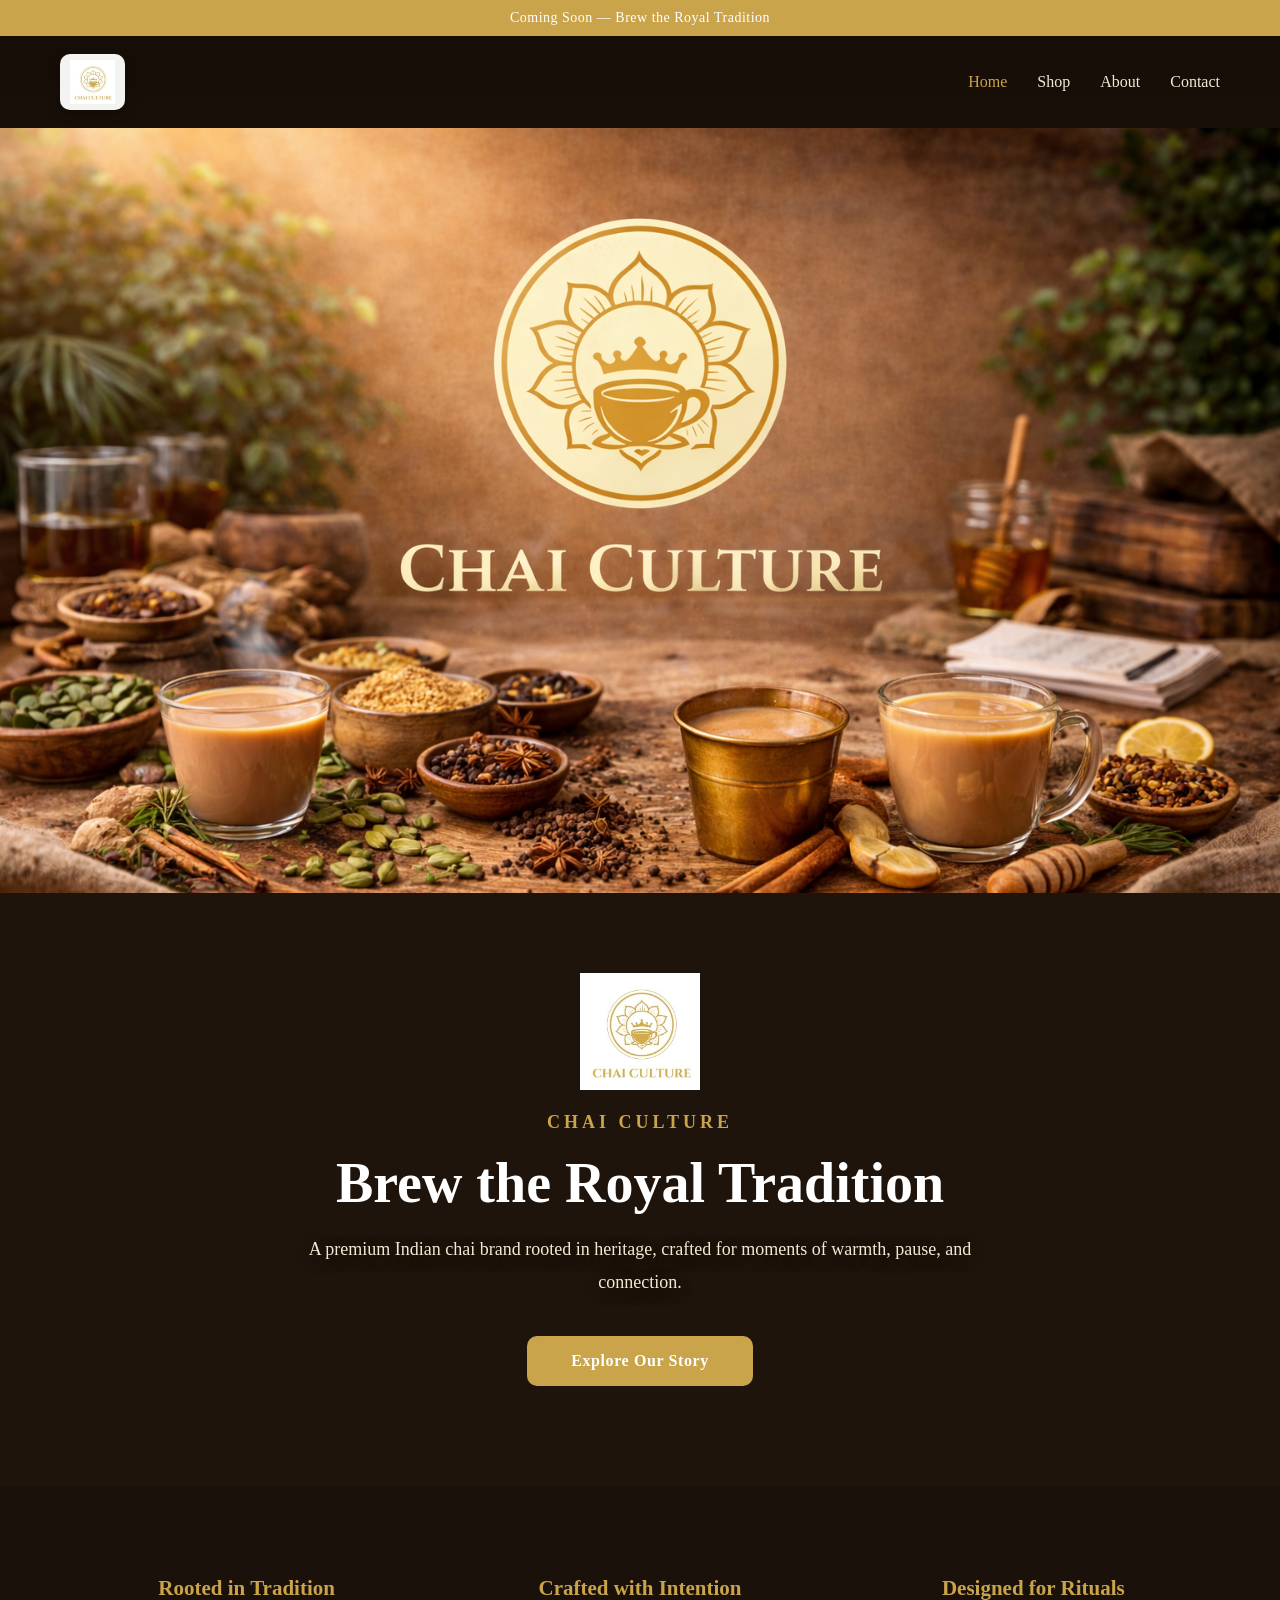
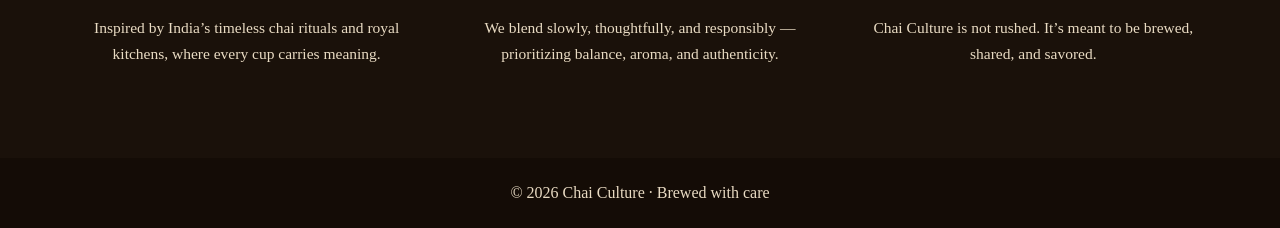
<file: index.html>
<!DOCTYPE html>
<html lang="en">
<head>
  <meta charset="UTF-8">
  <meta name="viewport" content="width=device-width, initial-scale=1.0">
  <title>Chai Culture | Brew the Royal Tradition</title>
  <link rel="stylesheet" href="style.css">
</head>

<body class="home-page">

<!-- Top Banner -->
<div class="top-banner">
  Coming Soon — Brew the Royal Tradition
</div>

<!-- Header -->
<header class="site-header overlay-header">
  <img src="images/logo.jpg" class="logo" alt="Chai Culture Logo">
  <nav>
    <a class="active" href="index.html">Home</a>
    <a href="shop.html">Shop</a>
    <a href="about.html">About</a>
    <a href="contact.html">Contact</a>
  </nav>
</header>

<!-- HERO IMAGE ONLY -->
<section class="home-hero-image"></section>

<!-- HERO CONTENT BELOW IMAGE -->
<section class="home-hero-content">
  <img src="images/logo.jpg" alt="Chai Culture Logo" class="hero-logo">

  <h2 class="brand-name">CHAI CULTURE</h2>

  <h1>Brew the Royal Tradition</h1>

  <p class="hero-tagline">
    A premium Indian chai brand rooted in heritage,  
    crafted for moments of warmth, pause, and connection.
  </p>

  <a href="about.html" class="primary-btn">
    Explore Our Story
  </a>
</section>

<!-- VALUES -->
<section class="home-values">
  <div class="value">
    <h3>Rooted in Tradition</h3>
    <p>
      Inspired by India’s timeless chai rituals and royal kitchens,
      where every cup carries meaning.
    </p>
  </div>

  <div class="value">
    <h3>Crafted with Intention</h3>
    <p>
      We blend slowly, thoughtfully, and responsibly —
      prioritizing balance, aroma, and authenticity.
    </p>
  </div>

  <div class="value">
    <h3>Designed for Rituals</h3>
    <p>
      Chai Culture is not rushed.
      It’s meant to be brewed, shared, and savored.
    </p>
  </div>
</section>

<footer class="overlay-footer">
  © 2026 Chai Culture · Brewed with care
</footer>

</body>
</html>
</file>
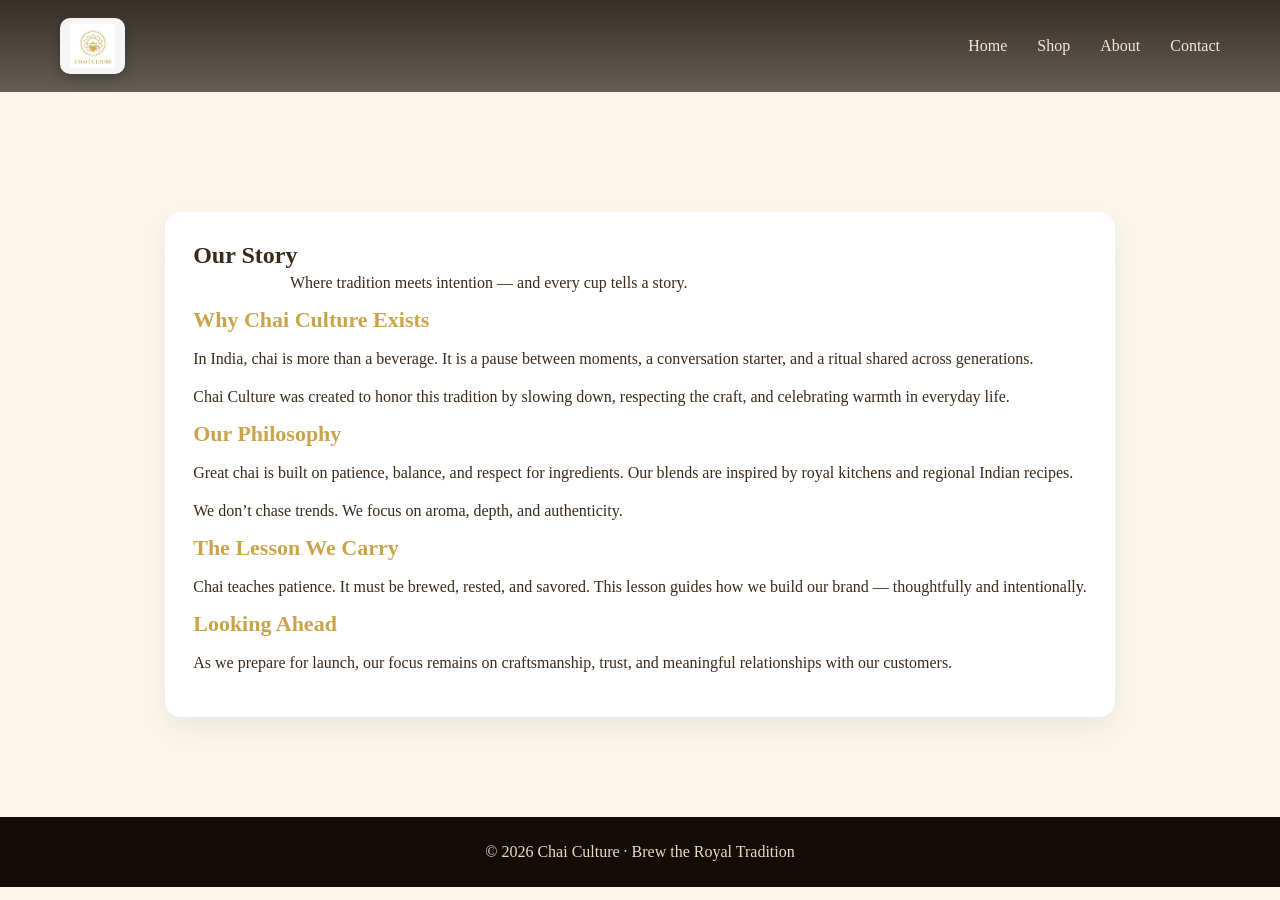
<file: about.html>
<!DOCTYPE html>
<html lang="en">
<head>
  <meta charset="UTF-8">
  <meta name="viewport" content="width=device-width, initial-scale=1.0">
  <title>About | Chai Culture</title>
  <link rel="stylesheet" href="style.css">
</head>

<body class="about-page">

<header class="site-header">
 <img src="images/logo.jpg" class="logo" alt="Chai Culture Logo">

  <nav>
    <a href="index.html">Home</a>
    <a href="shop.html">Shop</a>
    <a href="about.html">About</a>
    <a href="contact.html">Contact</a>
  </nav>
</header>


<section class="about-section">
  <div class="about-card">

    <h1>Our Story</h1>
    <p class="about-tagline">
      Where tradition meets intention — and every cup tells a story.
    </p>

    <h2>Why Chai Culture Exists</h2>
    <p>
      In India, chai is more than a beverage. It is a pause between moments,
      a conversation starter, and a ritual shared across generations.
    </p>
    <p>
      Chai Culture was created to honor this tradition by slowing down,
      respecting the craft, and celebrating warmth in everyday life.
    </p>

    <h2>Our Philosophy</h2>
    <p>
      Great chai is built on patience, balance, and respect for ingredients.
      Our blends are inspired by royal kitchens and regional Indian recipes.
    </p>
    <p>
      We don’t chase trends. We focus on aroma, depth, and authenticity.
    </p>

    <h2>The Lesson We Carry</h2>
    <p>
      Chai teaches patience. It must be brewed, rested, and savored.
      This lesson guides how we build our brand — thoughtfully and intentionally.
    </p>

    <h2>Looking Ahead</h2>
    <p>
      As we prepare for launch, our focus remains on craftsmanship,
      trust, and meaningful relationships with our customers.
    </p>

  </div>
</section>

<footer class="overlay-footer">
  © 2026 Chai Culture · Brew the Royal Tradition
</footer>

</body>
</html>
</file>
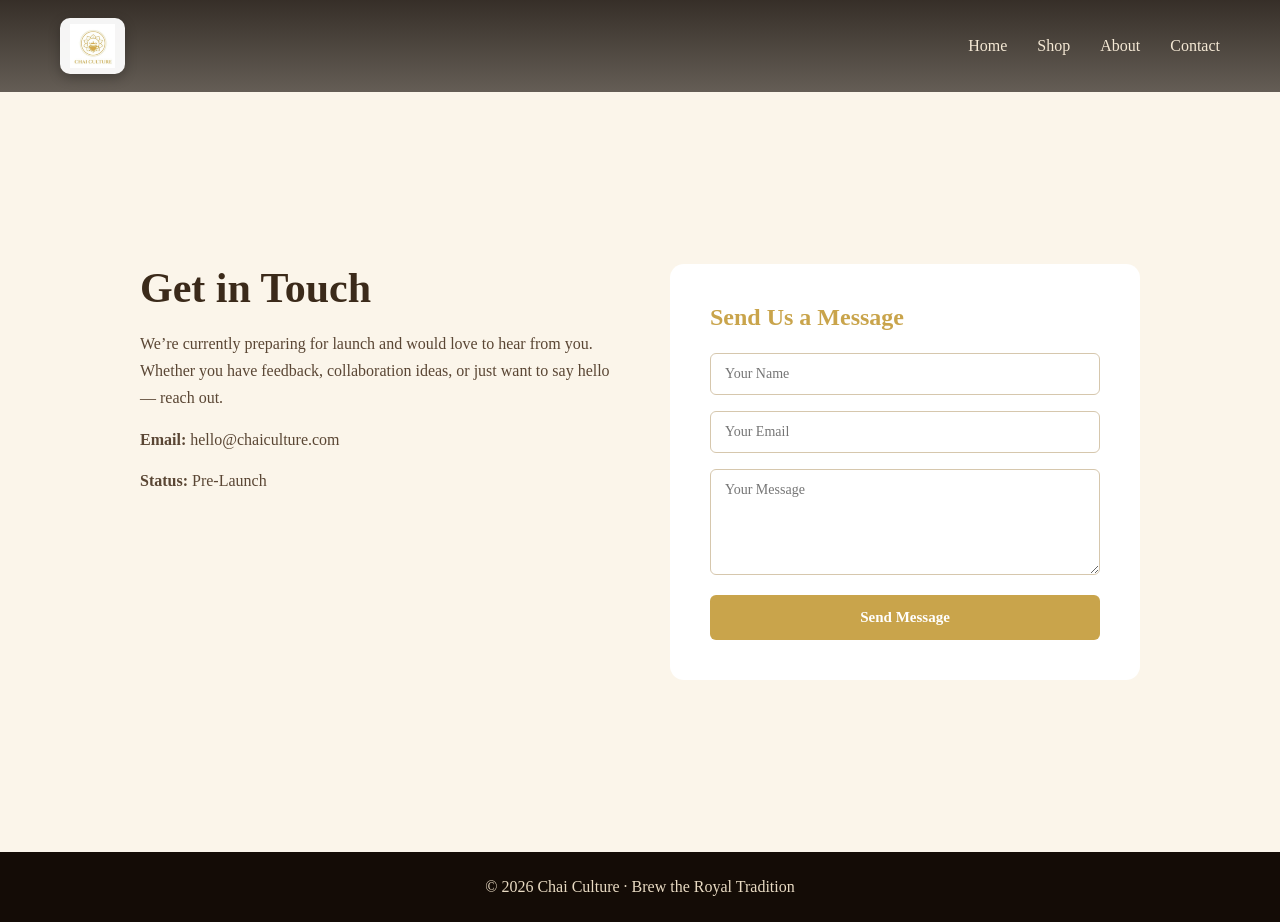
<file: contact.html>
<!DOCTYPE html>
<html lang="en">
<head>
  <meta charset="UTF-8">
  <meta name="viewport" content="width=device-width, initial-scale=1.0">
  <title>Contact | Chai Culture</title>
  <link rel="stylesheet" href="style.css">
</head>

<body class="contact-page">

<header class="site-header">
  <img src="images/logo.jpg" class="logo" alt="Chai Culture Logo">

  <nav>
    <a href="index.html">Home</a>
    <a href="shop.html">Shop</a>
    <a href="about.html">About</a>
    <a href="contact.html">Contact</a>
  </nav>
</header>


<section class="contact-section">
  <div class="contact-container">

    <div class="contact-info">
      <h1>Get in Touch</h1>
      <p>
        We’re currently preparing for launch and would love to hear from you.
        Whether you have feedback, collaboration ideas, or just want to say hello —
        reach out.
      </p>

      <p><strong>Email:</strong> hello@chaiculture.com</p>
      <p><strong>Status:</strong> Pre-Launch</p>
    </div>

    <form class="contact-form" onsubmit="handleSubmit(event)">
      <h2>Send Us a Message</h2>

      <input type="text" placeholder="Your Name" required>
      <input type="email" placeholder="Your Email" required>
      <textarea placeholder="Your Message" rows="5" required></textarea>

      <button type="submit">Send Message</button>

      <p id="successMessage" class="success-message">
        Thank you for reaching out 🌿  
        We’ve received your message and will get back to you soon.
      </p>
    </form>

  </div>
</section>

<footer class="overlay-footer">
  © 2026 Chai Culture · Brew the Royal Tradition
</footer>

<script>
  function handleSubmit(event) {
    event.preventDefault();
    document.getElementById("successMessage").style.display = "block";
    event.target.reset();
  }
</script>

</body>
</html>
</file>
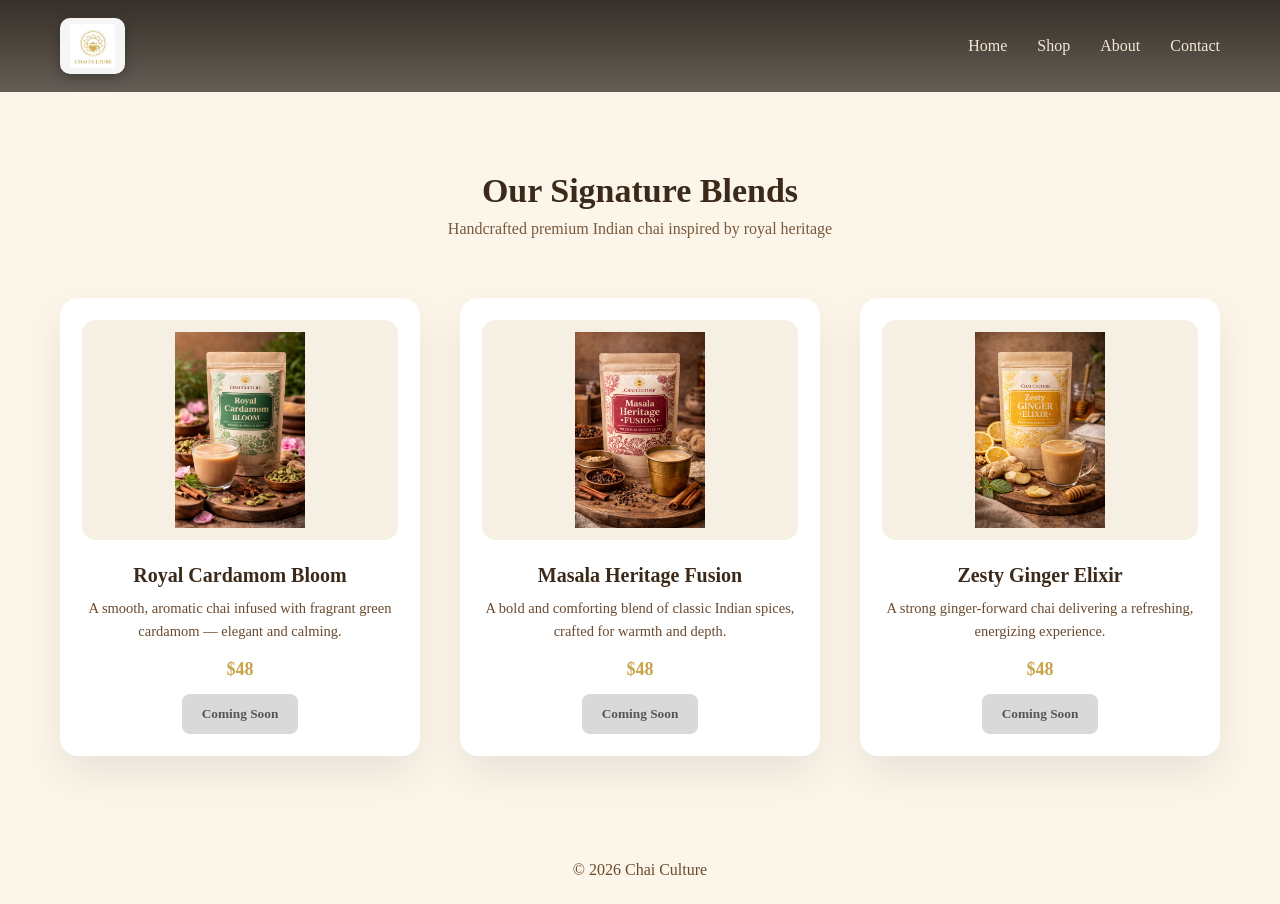
<file: shop.html>
<!DOCTYPE html>
<html lang="en">
<head>
  <meta charset="UTF-8">
  <meta name="viewport" content="width=device-width, initial-scale=1.0">
  <title>Shop | Chai Culture</title>
  <link rel="stylesheet" href="style.css">
</head>
<body>

<header class="site-header">
  <img src="images/logo.jpg" class="logo" alt="Chai Culture Logo">

  <nav>
    <a href="index.html">Home</a>
    <a href="shop.html">Shop</a>
    <a href="about.html">About</a>
    <a href="contact.html">Contact</a>
  </nav>
</header>


<section class="shop">
  <h2>Our Signature Blends</h2>
  <p class="subtitle">
    Handcrafted premium Indian chai inspired by royal heritage
  </p>

  <div class="grid">

    <div class="card">
      <img src="images/royal-cardamom-bloom.png" alt="Royal Cardamom Bloom">
      <h3>Royal Cardamom Bloom</h3>
      <p>
        A smooth, aromatic chai infused with fragrant green
        cardamom — elegant and calming.
      </p>
      <span class="price">$48</span>
      <button disabled>Coming Soon</button>
    </div>

    <div class="card">
      <img src="images/masala-heritage-fusion.jpg" alt="Masala Heritage Fusion">
      <h3>Masala Heritage Fusion</h3>
      <p>
        A bold and comforting blend of classic Indian spices,
        crafted for warmth and depth.
      </p>
      <span class="price">$48</span>
      <button disabled>Coming Soon</button>
    </div>

    <div class="card">
      <img src="images/zesty-ginger-elixir.png" alt="Zesty Ginger Elixir">
      <h3>Zesty Ginger Elixir</h3>
      <p>
        A strong ginger-forward chai delivering a refreshing,
        energizing experience.
      </p>
      <span class="price">$48</span>
      <button disabled>Coming Soon</button>
    </div>

  </div>
</section>

<footer>
  © 2026 Chai Culture
</footer>

</body>
</html>
</file>
<file: style.css>
/* =========================
   RESET & GLOBAL
========================= */
* {
  margin: 0;
  padding: 0;
  box-sizing: border-box;
  font-family: "Georgia", serif;
}

body {
  background: #fbf5ea;
  color: #3b2a1a;
}

/* =========================
   TOP BANNER
========================= */
.top-banner {
  background: #c9a44b;
  color: #fff;
  text-align: center;
  padding: 10px;
  font-size: 14px;
}

/* =========================
   HEADER
========================= */
.site-header {
  display: flex;
  justify-content: space-between;
  align-items: center;
  padding: 20px 60px;
}

.logo {
  height: 56px;
  width: auto;
  background: rgba(255, 255, 255, 0.95);
  padding: 6px 10px;
  border-radius: 10px;
  box-shadow: 0 4px 12px rgba(0, 0, 0, 0.25);
}


nav a {
  margin-left: 25px;
  text-decoration: none;
  color: #3b2a1a;
  font-weight: 500;
}

nav a.active {
  color: #c9a44b;
}

/* Header on dark backgrounds */
.overlay-header nav a {
  color: #f4e8d4;
}

.overlay-header nav a.active {
  color: #c9a44b;
}

/* =========================
   BUTTON
========================= */
.primary-btn {
  background: #c9a44b;
  color: #fff;
  padding: 14px 34px;
  border-radius: 6px;
  text-decoration: none;
  font-weight: bold;
  display: inline-block;
}

.primary-btn:hover {
  opacity: 0.9;
}

/* =========================
   HOME PAGE
========================= */
.home-page {
  background: #1f140c;
  color: #ffffff;
}

/* =========================
   HERO SECTION (FINAL)
========================= */
.home-hero {
  position: relative;
  min-height: calc(100vh - 140px);
  display: flex;
  align-items: center;
  justify-content: center;
  text-align: center;

  background-image: url("./images/home.png");
  background-size: cover;
  background-position: center;
  background-repeat: no-repeat;
}

/* Overlay to REMOVE background text visibility */
.hero-overlay {
  position: absolute;
  inset: 0;
  background: rgba(25, 15, 8, 0.78);
  z-index: 1;
}

/* Content above overlay */
.home-content {
  position: relative;
  z-index: 2;
  max-width: 720px;
  padding: 60px 20px;
}

/* Title */
.home-content h1 {
  font-size: 58px;
  font-weight: 700;
  margin-bottom: 20px;
  text-shadow: 0 8px 22px rgba(0,0,0,0.6);
}

/* Subtitle */
.hero-tagline {
  font-size: 18px;
  line-height: 1.8;
  color: #f4e8d4;
  margin-bottom: 36px;
  text-shadow: 0 4px 14px rgba(0,0,0,0.5);
}

/* Button */
.primary-btn {
  background: #c9a44b;
  color: #fff;
  padding: 15px 40px;
  border-radius: 8px;
  text-decoration: none;
  font-weight: bold;
  letter-spacing: 0.5px;
  transition: all 0.3s ease;
}

.primary-btn:hover {
  background: #b8923f;
  transform: translateY(-2px);
}

/* =========================
   VALUES
========================= */
.home-values {
  display: grid;
  grid-template-columns: repeat(auto-fit, minmax(260px, 1fr));
  gap: 40px;
  padding: 90px 70px;
  background: #1f140c;
}

.value {
  text-align: center;
}

.value h3 {
  color: #c9a44b;
  margin-bottom: 14px;
}

.value p {
  color: #e9dbc3;
  line-height: 1.7;
  font-size: 15.5px;
}

/* =========================
   FOOTER
========================= */
.overlay-footer {
  background: #1a110a;
  padding: 26px;
  text-align: center;
  color: #e9dbc3;
}

/* =========================
   MOBILE
========================= */
@media (max-width: 768px) {
  .home-content h1 {
    font-size: 40px;
  }

  .hero-tagline {
    font-size: 16px;
  }

  .home-values {
    padding: 60px 24px;
  }
}






/* =========================
   SHOP PAGE
========================= */

.shop {
  padding: 80px 60px;
  background: #fbf5ea;
  text-align: center;
}

.shop h2 {
  font-size: 34px;
  margin-bottom: 10px;
  color: #3b2a1a;
}

.shop .subtitle {
  font-size: 16px;
  color: #7a5a3a;
  margin-bottom: 60px;
}

/* PRODUCT GRID */
.grid {
  display: grid;
  grid-template-columns: repeat(auto-fit, minmax(280px, 1fr));
  gap: 40px;
}

/* PRODUCT CARD */
.card {
  background: #ffffff;
  border-radius: 18px;
  padding: 22px;
  box-shadow: 0 18px 40px rgba(0,0,0,0.08);
  transition: transform 0.3s ease;
}

.card:hover {
  transform: translateY(-6px);
}

/* 🔥 IMAGE FIX (IMPORTANT PART) */
.card img {
  width: 100%;
  height: 220px;              /* SAME HEIGHT FOR ALL */
  object-fit: contain;        /* SHOW FULL IMAGE */
  background: #f6efe4;        /* soft background */
  border-radius: 14px;
  padding: 12px;
  margin-bottom: 20px;
}

/* TEXT */
.card h3 {
  font-size: 20px;
  margin-bottom: 10px;
  color: #3b2a1a;
}

.card p {
  font-size: 14.5px;
  color: #6a4a2f;
  line-height: 1.6;
  margin-bottom: 16px;
}

.price {
  display: block;
  font-size: 18px;
  font-weight: bold;
  color: #c9a44b;
  margin-bottom: 14px;
}

/* BUTTON */
.card button {
  background: #d9d9d9;
  border: none;
  padding: 12px 20px;
  border-radius: 8px;
  cursor: not-allowed;
  font-weight: 600;
  color: #555;
}

/* RESPONSIVE */
@media (max-width: 768px) {
  .shop {
    padding: 60px 25px;
  }
}

/* =========================
   ABOUT PAGE – CARD DESIGN
========================= */

.about-page {
  background: #fbf5ea;
}

/* Layout */
.about-section {
  padding: 120px 20px 100px;
  display: flex;
  justify-content: center;
}

.about-container {
  max-width: 1100px;
  width: 100%;
}

/* Hero text */
.about-hero {
  text-align: center;
  margin-bottom: 70px;
}

.about-hero h1 {
  font-size: 48px;
  color: #3b2a1a;
  margin-bottom: 12px;
}

.about-tagline {
  font-size: 18px;
  color: #6b4b2a;
  max-width: 700px;
  margin: auto;
  line-height: 1.6;
}

/* Cards grid */
.about-cards {
  display: grid;
  grid-template-columns: repeat(auto-fit, minmax(260px, 1fr));
  gap: 30px;
}

/* Card style */
.about-card {
  background: #ffffff;
  padding: 30px 28px;
  border-radius: 16px;
  box-shadow: 0 12px 28px rgba(0,0,0,0.06);
  transition: transform 0.25s ease, box-shadow 0.25s ease;
}

.about-card:hover {
  transform: translateY(-6px);
  box-shadow: 0 20px 40px rgba(0,0,0,0.12);
}

/* Highlight card */
.highlight-card {
  background: linear-gradient(
    135deg,
    #c9a44b,
    #b8953f
  );
  color: #ffffff;
}

.highlight-card h2 {
  color: #ffffff;
}

/* Headings */
.about-card h2 {
  font-size: 22px;
  margin-bottom: 12px;
  color: #c9a44b;
}

/* Text */
.about-card p {
  font-size: 16px;
  line-height: 1.75;
  margin-bottom: 10px;
  color: #3b2a1a;
}

.highlight-card p {
  color: #f9f2e4;
}

/* Footer */
.overlay-footer {
  text-align: center;
  padding: 24px;
  color: #6b4b2a;
}

/* =========================
   RESPONSIVE
========================= */

@media (max-width: 768px) {
  .about-hero h1 {
    font-size: 36px;
  }

  .about-tagline {
    font-size: 16px;
  }
}



/* =========================
   CONTACT PAGE
========================= */

.contact-page {
  background: #fbf5ea;
}

/* Section layout */
.contact-section {
  min-height: calc(100vh - 140px);
  display: flex;
  align-items: center;
  justify-content: center;
  padding: 80px 20px;
}

/* Container */
.contact-container {
  display: grid;
  grid-template-columns: 1fr 1fr;
  gap: 60px;
  max-width: 1000px;
  width: 100%;
}

/* LEFT INFO */
.contact-info h1 {
  font-size: 42px;
  margin-bottom: 18px;
}

.contact-info p {
  font-size: 16px;
  line-height: 1.7;
  margin-bottom: 14px;
  color: #5a4634;
}

/* FORM CARD */
.contact-form {
  background: #ffffff;
  padding: 40px;
  border-radius: 14px;
}

.contact-form h2 {
  font-size: 24px;
  margin-bottom: 22px;
  color: #c9a44b;
}

/* Inputs */
.contact-form input,
.contact-form textarea {
  width: 100%;
  padding: 12px 14px;
  margin-bottom: 16px;
  border-radius: 6px;
  border: 1px solid #d6c7ad;
  font-size: 14px;
}

.contact-form input:focus,
.contact-form textarea:focus {
  outline: none;
  border-color: #c9a44b;
}

/* Button */
.contact-form button {
  width: 100%;
  background: #c9a44b;
  color: #ffffff;
  border: none;
  padding: 14px;
  border-radius: 6px;
  font-size: 15px;
  font-weight: bold;
  cursor: pointer;
}

.contact-form button:hover {
  opacity: 0.9;
}

/* Success message */
.success-message {
  display: none;
  margin-top: 18px;
  font-size: 14px;
  color: #3b7a57;
}

/* =========================
   RESPONSIVE
========================= */
@media (max-width: 768px) {
  .contact-container {
    grid-template-columns: 1fr;
    gap: 40px;
  }

  .contact-info h1 {
    font-size: 32px;
  }

  .contact-form {
    padding: 30px 24px;
  }
}


/* =========================
   FOOTER
========================= */
footer,
.overlay-footer {
  text-align: center;
  padding: 25px;
  color: #6b4b2a;
}

/* =========================
   RESPONSIVE
========================= */
@media (max-width: 768px) {
  .site-header {
    padding: 15px 20px;
  }

  .home-content h1 {
    font-size: 38px;
  }

  .home-values {
    padding: 40px 20px;
  }

  .about-card h1 {
    font-size: 34px;
  }
}
@media (max-width: 768px) {
  .logo {
    height: 46px;
  }
}
/* =========================
   HERO IMAGE ONLY
========================= */
.home-hero-image {
  height: 75vh;
  background-image: url("./images/home.png");
  background-size: cover;
  background-position: center;
  background-repeat: no-repeat;
}

/* =========================
   HERO CONTENT BELOW IMAGE
========================= */
.home-hero-content {
  background: #1f140c;
  text-align: center;
  padding: 90px 20px 110px;
  color: #ffffff;
}

/* Logo */
.hero-logo {
  width: 120px;
  margin-bottom: 18px;
}

/* Brand name */
.brand-name {
  color: #c9a44b;
  letter-spacing: 3px;
  font-size: 18px;
  margin-bottom: 14px;
}

/* Main heading */
.home-hero-content h1 {
  font-size: 52px;
  margin-bottom: 20px;
}

/* Subtitle */
.hero-tagline {
  max-width: 680px;
  margin: 0 auto 36px;
  font-size: 18px;
  line-height: 1.8;
  color: #f4e8d4;
}

/* Button */
.primary-btn {
  display: inline-block;
  background: #c9a44b;
  color: #ffffff;
  padding: 16px 44px;
  border-radius: 8px;
  text-decoration: none;
  font-weight: bold;
  letter-spacing: 0.6px;
  transition: all 0.3s ease;
}

.primary-btn:hover {
  background: #b8923f;
  transform: translateY(-2px);
}

/* =========================
   RESPONSIVE
========================= */
@media (max-width: 768px) {
  .home-hero-image {
    height: 60vh;
  }

  .home-hero-content h1 {
    font-size: 38px;
  }

  .hero-tagline {
    font-size: 16px;
  }
}
/* =========================
   HOME PAGE BASE
========================= */
.home-page {
  background: #1f140c;
  color: #ffffff;
}

/* =========================
   TOP BANNER
========================= */
.top-banner {
  background: #c9a44b;
  color: #fff;
  text-align: center;
  padding: 10px;
  font-size: 14px;
  letter-spacing: 0.5px;
}

/* =========================
   HEADER
========================= */
.site-header {
  display: flex;
  justify-content: space-between;
  align-items: center;
  padding: 18px 60px;
  background: linear-gradient(
    rgba(20, 12, 6, 0.85),
    rgba(20, 12, 6, 0.65)
  );
}

.logo {
  height: 56px;
  width: auto;
  background: rgba(255, 255, 255, 0.95);
  padding: 6px 10px;
  border-radius: 10px;
  box-shadow: 0 4px 12px rgba(0, 0, 0, 0.25);
}


.site-header nav a {
  margin-left: 26px;
  text-decoration: none;
  color: #f4e8d4;
  font-weight: 500;
}

.site-header nav a.active {
  color: #c9a44b;
}

/* =========================
   HERO IMAGE ONLY
========================= */
.home-hero-image {
  width: 100%;
  height: 85vh;

  background-image: url("images/home.png");
  background-size: cover;
  background-position: center top; /* keeps logo fully visible */
  background-repeat: no-repeat;
}

/* =========================
   HERO CONTENT BELOW IMAGE
========================= */
.home-hero-content {
  text-align: center;
  padding: 80px 20px 100px;
  max-width: 900px;
  margin: auto;
}

.logo {
  height: 56px;
  width: auto;
  background: rgba(255, 255, 255, 0.95);
  padding: 6px 10px;
  border-radius: 10px;
  box-shadow: 0 4px 12px rgba(0, 0, 0, 0.25);
}


/* Brand name */
.brand-name {
  color: #c9a44b;
  letter-spacing: 4px;
  font-size: 18px;
  margin-bottom: 18px;
}

/* Main headline */
.home-hero-content h1 {
  font-size: 56px;
  margin-bottom: 18px;
}

/* Tagline */
.hero-tagline {
  font-size: 18px;
  line-height: 1.8;
  color: #f4e8d4;
  margin-bottom: 38px;
}

/* CTA Button */
.primary-btn {
  background: #c9a44b;
  color: #ffffff;
  padding: 16px 44px;
  border-radius: 10px;
  text-decoration: none;
  font-weight: bold;
  letter-spacing: 0.6px;
  transition: all 0.3s ease;
}

.primary-btn:hover {
  transform: translateY(-3px);
  box-shadow: 0 12px 30px rgba(0,0,0,0.4);
}

/* =========================
   VALUES SECTION
========================= */
.home-values {
  display: grid;
  grid-template-columns: repeat(auto-fit, minmax(260px, 1fr));
  gap: 40px;
  padding: 90px 70px;
  background: #1a110a;
}

.value {
  text-align: center;
}

.value h3 {
  color: #c9a44b;
  margin-bottom: 14px;
  font-size: 21px;
}

.value p {
  color: #e9dbc3;
  line-height: 1.7;
  font-size: 15.5px;
}

/* =========================
   FOOTER
========================= */
.overlay-footer {
  text-align: center;
  padding: 26px;
  color: #e9dbc3;
  background: #140c06;
}

/* =========================
   RESPONSIVE
========================= */
@media (max-width: 768px) {
  .site-header {
    padding: 14px 20px;
  }

  .home-hero-image {
    height: 60vh;
  }

  .home-hero-content h1 {
    font-size: 38px;
  }

  .hero-tagline {
    font-size: 16px;
  }

  .home-values {
    padding: 60px 25px;
  }
}
</file>
